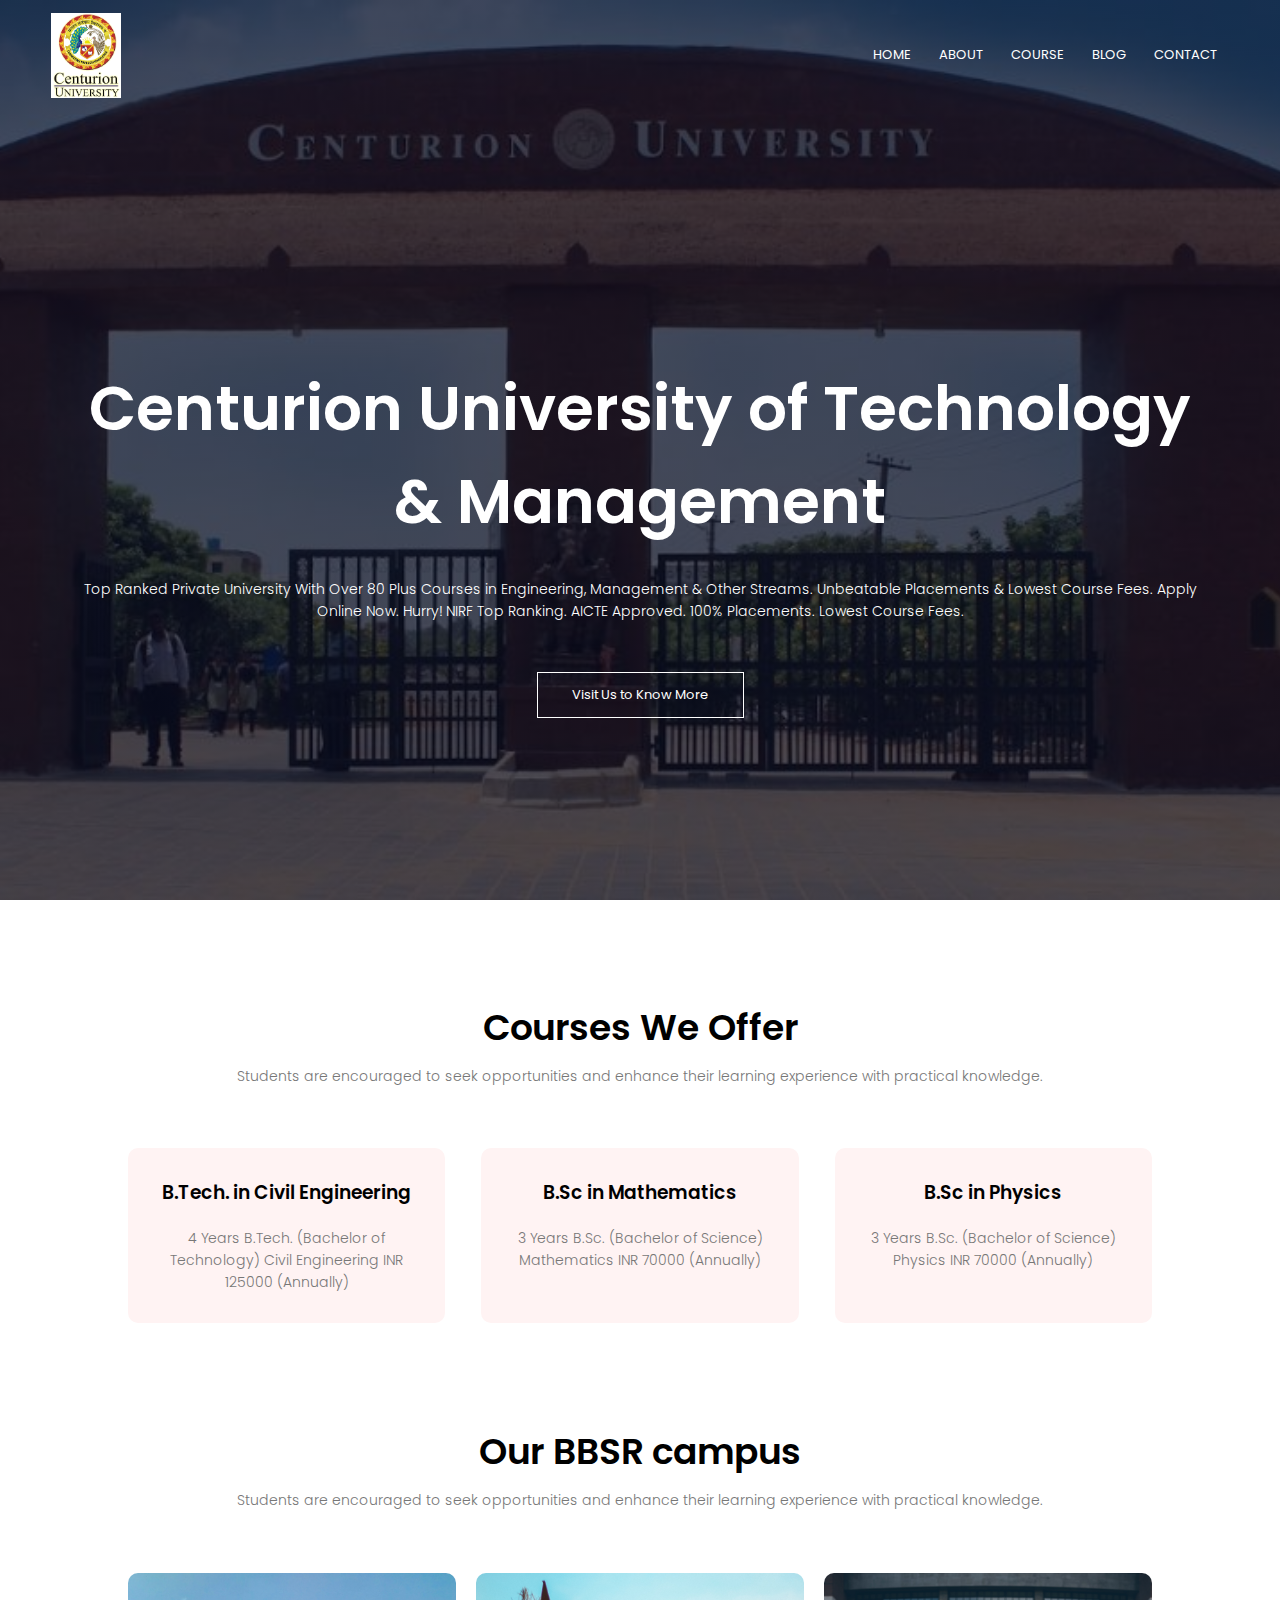
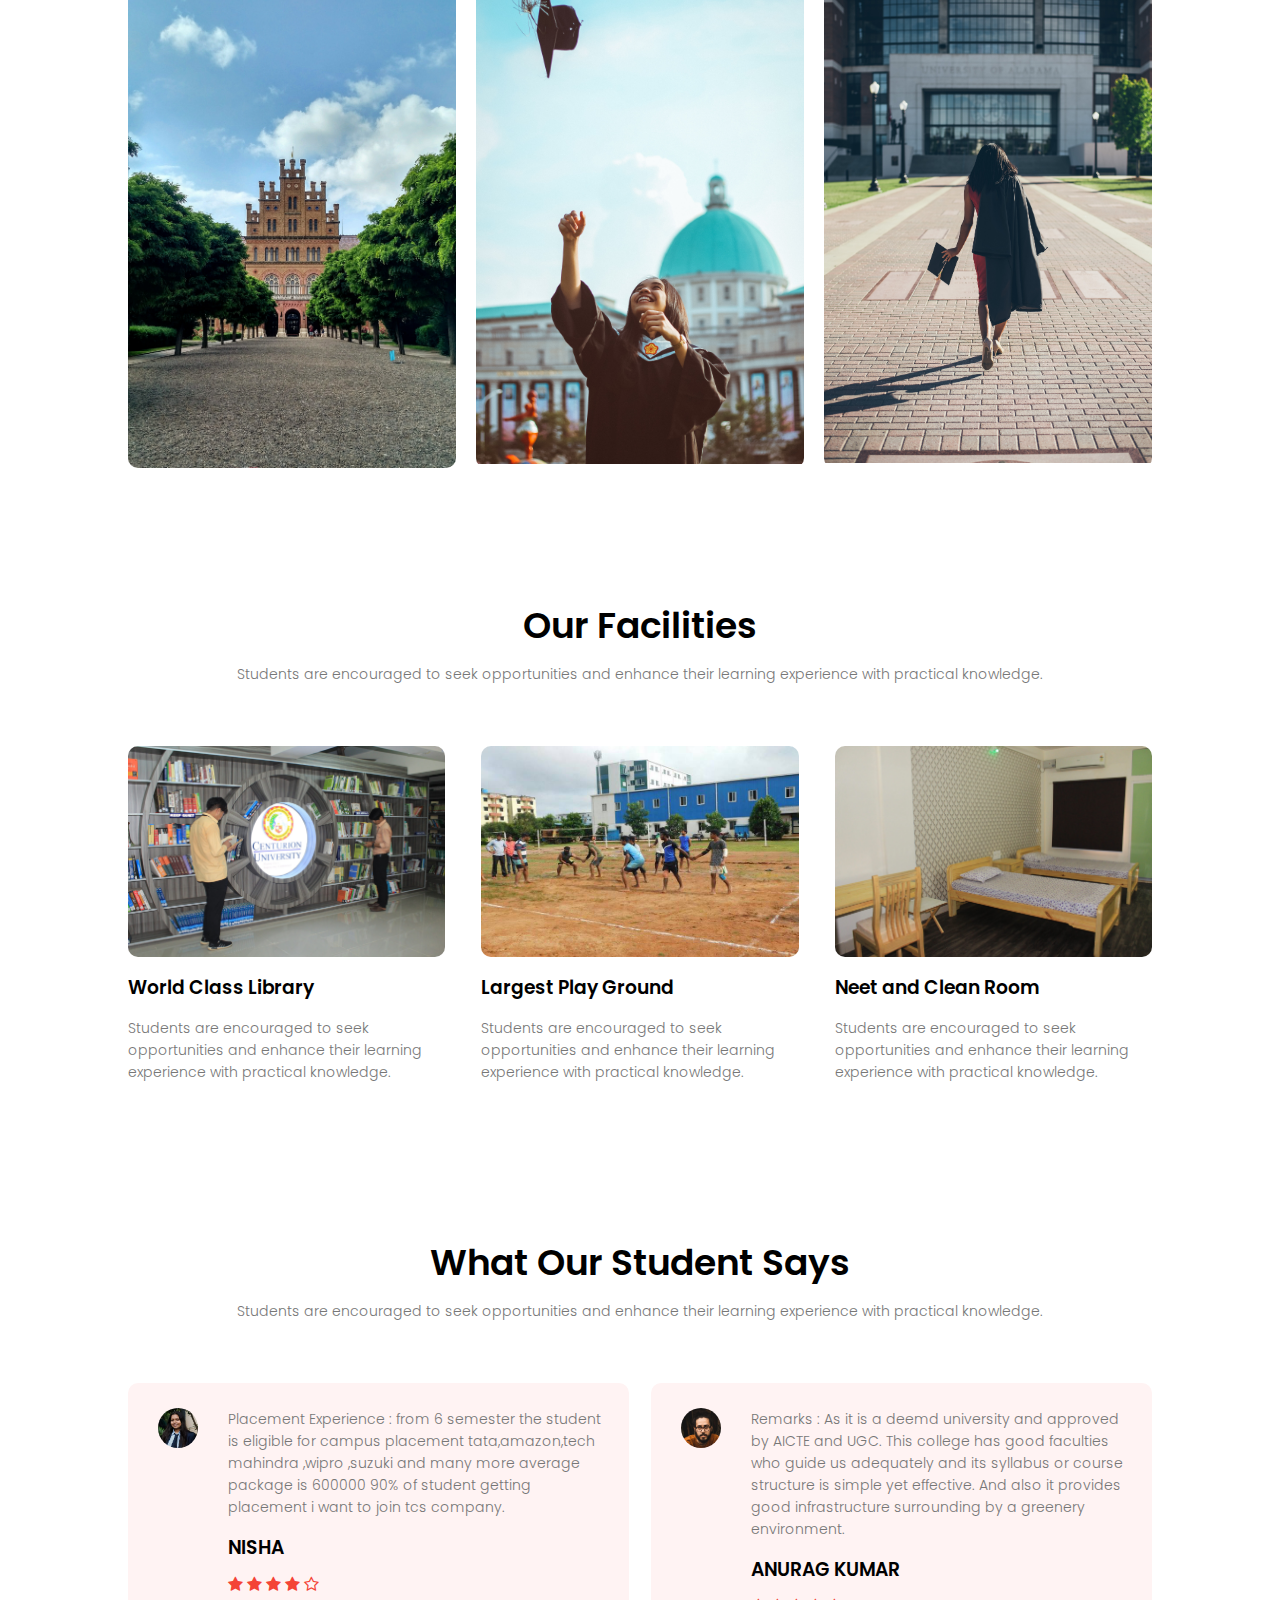
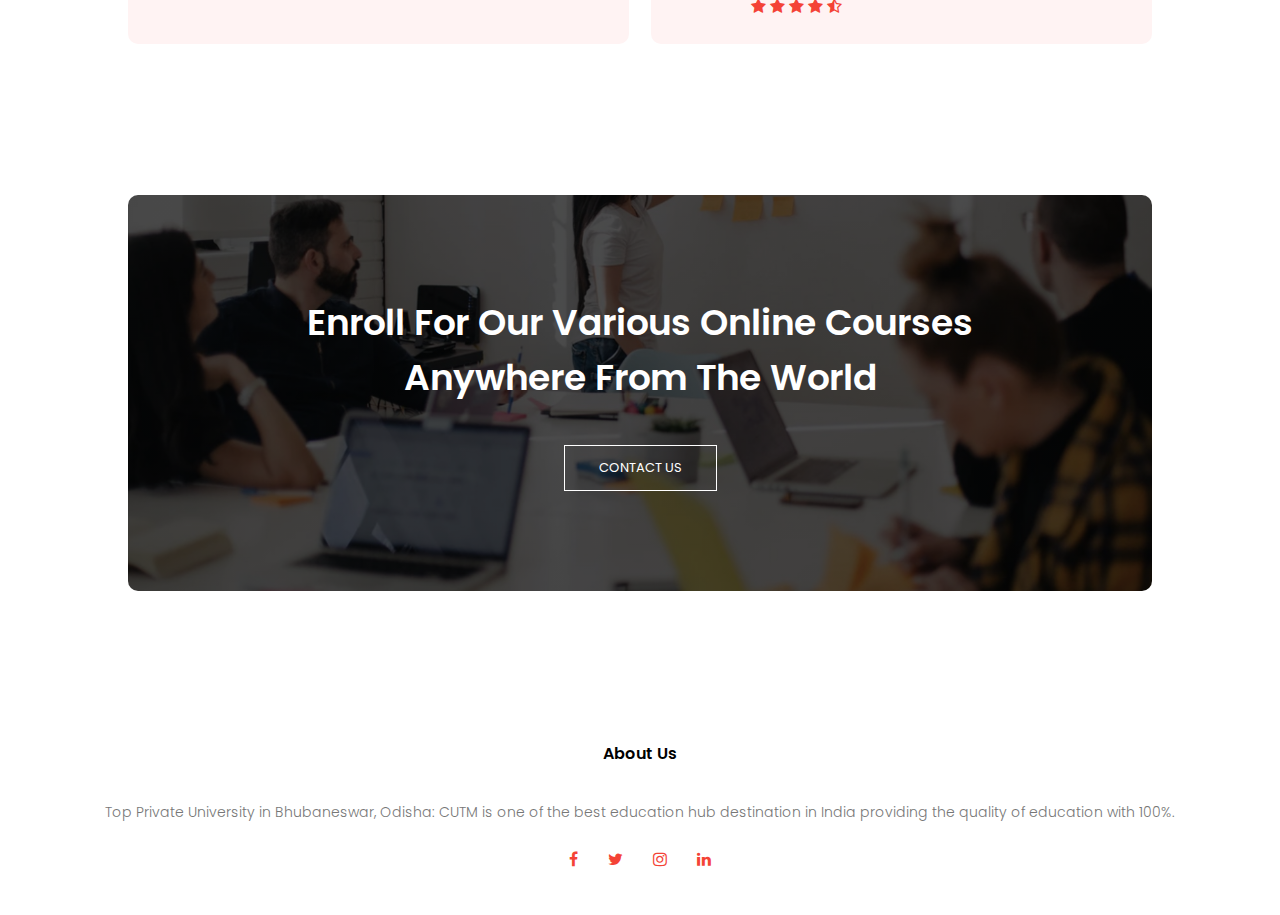
<file: index.html>
<html>
<head>
<meta name="viewport" content="width=device-width, initial-scale=1.0">
<title>Centurion University of Technology & Management</title>
<link rel="stylesheet" href="style.css">
<link href="https://fonts.googleapis.com/css?family=Poppins:100,200,300,400,600,700&display=swap" rel="stylesheet">
<link rel="stylesheet" href="https://stackpath.bootstrapcdn.com/font-awesome/4.7.0/css/font-awesome.min.css"> 
</head>
<body>
    <section class="header">
        
        <nav>
            <a href="index.html"><img src="images/logo.png"></a>
            <div class="nav-links" id="navLinks">  
                <i class="fa fa-close" onclick="hideMenu()"></i>
                <ul>
                    <li><a href="index.html">HOME</a></li>
                    <li><a href="about.html">ABOUT</a></li>
                    <li><a href="course.html">COURSE</a></li>
                    <li><a href="blog.html">BLOG</a></li>
                    <li><a href="contact.html">CONTACT</a></li>
                </ul>
            </div>
            <i class="fa fa-bars" onclick="showMenu()"></i>
        </nav>
        
        <div class="text-box">
            <h1>Centurion University of Technology & Management</h1>
            <p>Top Ranked Private University With Over 80 Plus Courses in Engineering, Management & Other Streams. Unbeatable Placements & Lowest Course Fees. Apply Online Now. Hurry! NIRF Top Ranking. AICTE Approved. 100% Placements. Lowest Course Fees.</p>
            <a href="contact.html" class="hero-btn">Visit Us to Know More</a>
        </div>
    </section>
    
<!---------- course ----------->
    
    <section class="course">
        <h1>Courses We Offer</h1>
        <p>Students are encouraged to seek opportunities and enhance their learning experience with practical knowledge.</p>
        <div class="row">
            <div class="course-col">
                <h3>B.Tech. in Civil Engineering</h3>
                <p>4 Years B.Tech. (Bachelor of Technology) Civil Engineering INR 125000 (Annually)</p>
            </div>
            <div class="course-col">
                <h3>B.Sc in Mathematics</h3>
                <p>3 Years B.Sc. (Bachelor of Science) Mathematics INR 70000 (Annually)</p>
            </div>
            <div class="course-col">
                <h3>B.Sc in Physics</h3>
                <p>3 Years B.Sc. (Bachelor of Science) Physics INR 70000 (Annually)</p>
            </div>
        </div>
    </section>
    
<!---------- campus ---------->
    
    <section class="campus">
        <h1>Our BBSR campus</h1>
        <p>Students are encouraged to seek opportunities and enhance their learning experience with practical knowledge.</p>
            <div class="row">
                <div class="campus-col">
                    <img src="images/london.jpg">
                    <div class="layer">
                        <h3>BBSR</h3>
                    </div>
                </div>
                <div class="campus-col">
                    <img src="images/newyork.jpg">
                    <div class="layer">
                        <h3>BBSR</h3>
                    </div>
                </div>
                <div class="campus-col">
                    <img src="images/washington.jpg">
                    <div class="layer">
                        <h3>BBSR</h3>
                    </div>
                </div>
                
            </div>
    </section>
    
<!---------- Facilities ---------->
    
    <section class="facility">
        <h1>Our Facilities</h1>
        <p>Students are encouraged to seek opportunities and enhance their learning experience with practical knowledge.</p>
            <div class="row">
                <div class="facility-col">
                    <img src="images/library.jpg">
                    <h3>World Class Library</h3>
                    <p>Students are encouraged to seek opportunities and enhance their learning experience with practical knowledge.</p>
                </div>
                <div class="facility-col">
                    <img src="images/basketball.jpg">
                    <h3>Largest Play Ground</h3>
                    <p>Students are encouraged to seek opportunities and enhance their learning experience with practical knowledge.</p>
                </div>
                <div class="facility-col">
                    <img src="images/cafeteria.jpg">
                    <h3>Neet and Clean Room</h3>
                    <p>Students are encouraged to seek opportunities and enhance their learning experience with practical knowledge.</p>
                </div>
            </div>
    </section>
    
    
<!---------- testimonials ---------->
    
    <section class="testimonials">
        <h1>What Our Student Says</h1>
        <p>Students are encouraged to seek opportunities and enhance their learning experience with practical knowledge.</p>
            <div class="row">
                <div class="testimonial-col">
                    <img src="images/user1.jpeg">
                    <div> 
                        <p>Placement Experience : from 6 semester the student is eligible for campus placement tata,amazon,tech mahindra ,wipro ,suzuki and many more average package is 600000 90% of student getting placement i want to join tcs company.</p>
                        <h3>NISHA</h3>
                        <i class="fa fa-star"></i>
                        <i class="fa fa-star"></i>
                        <i class="fa fa-star"></i>
                        <i class="fa fa-star"></i>
                        <i class="fa fa-star-o"></i>
                    </div>
                </div>
                <div class="testimonial-col">
                    <img src="images/user2.jpg">
                    <div>
                        <p>Remarks : As it is a deemd university and approved by AICTE and UGC. This college has good faculties who guide us adequately and its syllabus or course structure is simple yet effective. And also it provides good infrastructure surrounding by a greenery environment.</p>
                        <h3>ANURAG KUMAR</h3>
                        <i class="fa fa-star"></i>
                        <i class="fa fa-star"></i>
                        <i class="fa fa-star"></i>
                        <i class="fa fa-star"></i>
                        <i class="fa fa-star-half-o"></i>
                    </div>
                </div>
                
            </div>
    </section>
    
<!------ Call To Action ------>

<section class="cta">
    
       <h1>Enroll For Our Various Online Courses<br>Anywhere From The World</h1>
        <a href="https://cutm.ac.in/campuses/bhubaneswar/sub_confirmation=1" class="hero-btn">CONTACT US</a>
    
</section>    
 
<!-------- footer ---------->

<section class="footer">
        <h4>About Us</h4>
        <p>Top Private University in Bhubaneswar, Odisha: CUTM is one of the best education hub destination in India providing the quality of education with 100%.</p>
        <div class="icons">
            <a href="https://www.facebook.com/centurionuniversity/sub_confirmation=1"><i class="fa fa-facebook"></i></a>
            <a href="https://twitter.com/CUTMIndia?s=20sub_confirmation=1"><i class="fa fa-twitter"></i></a>
            <a href="https://www.instagram.com/cutmodisha/sub_confirmation=1"><i class="fa fa-instagram"></i></a>
            <a href="https://www.youtube.com/channel/UCy2a2NdleGSGlEd5FxyOcOAsub_confirmation=1"><i class="fa fa-linkedin"></i></a>
            
        </div>
        
</section>    
  
  
<!----JavaScript for toggle menu---->
<script>
    var navLinks = document.getElementById("navLinks");

    function showMenu() {
        navLinks.style.right = "0";
    }

    function hideMenu() {
        navLinks.style.right = "-200px";
    }
</script> 
    
</body>
</html>
</file>
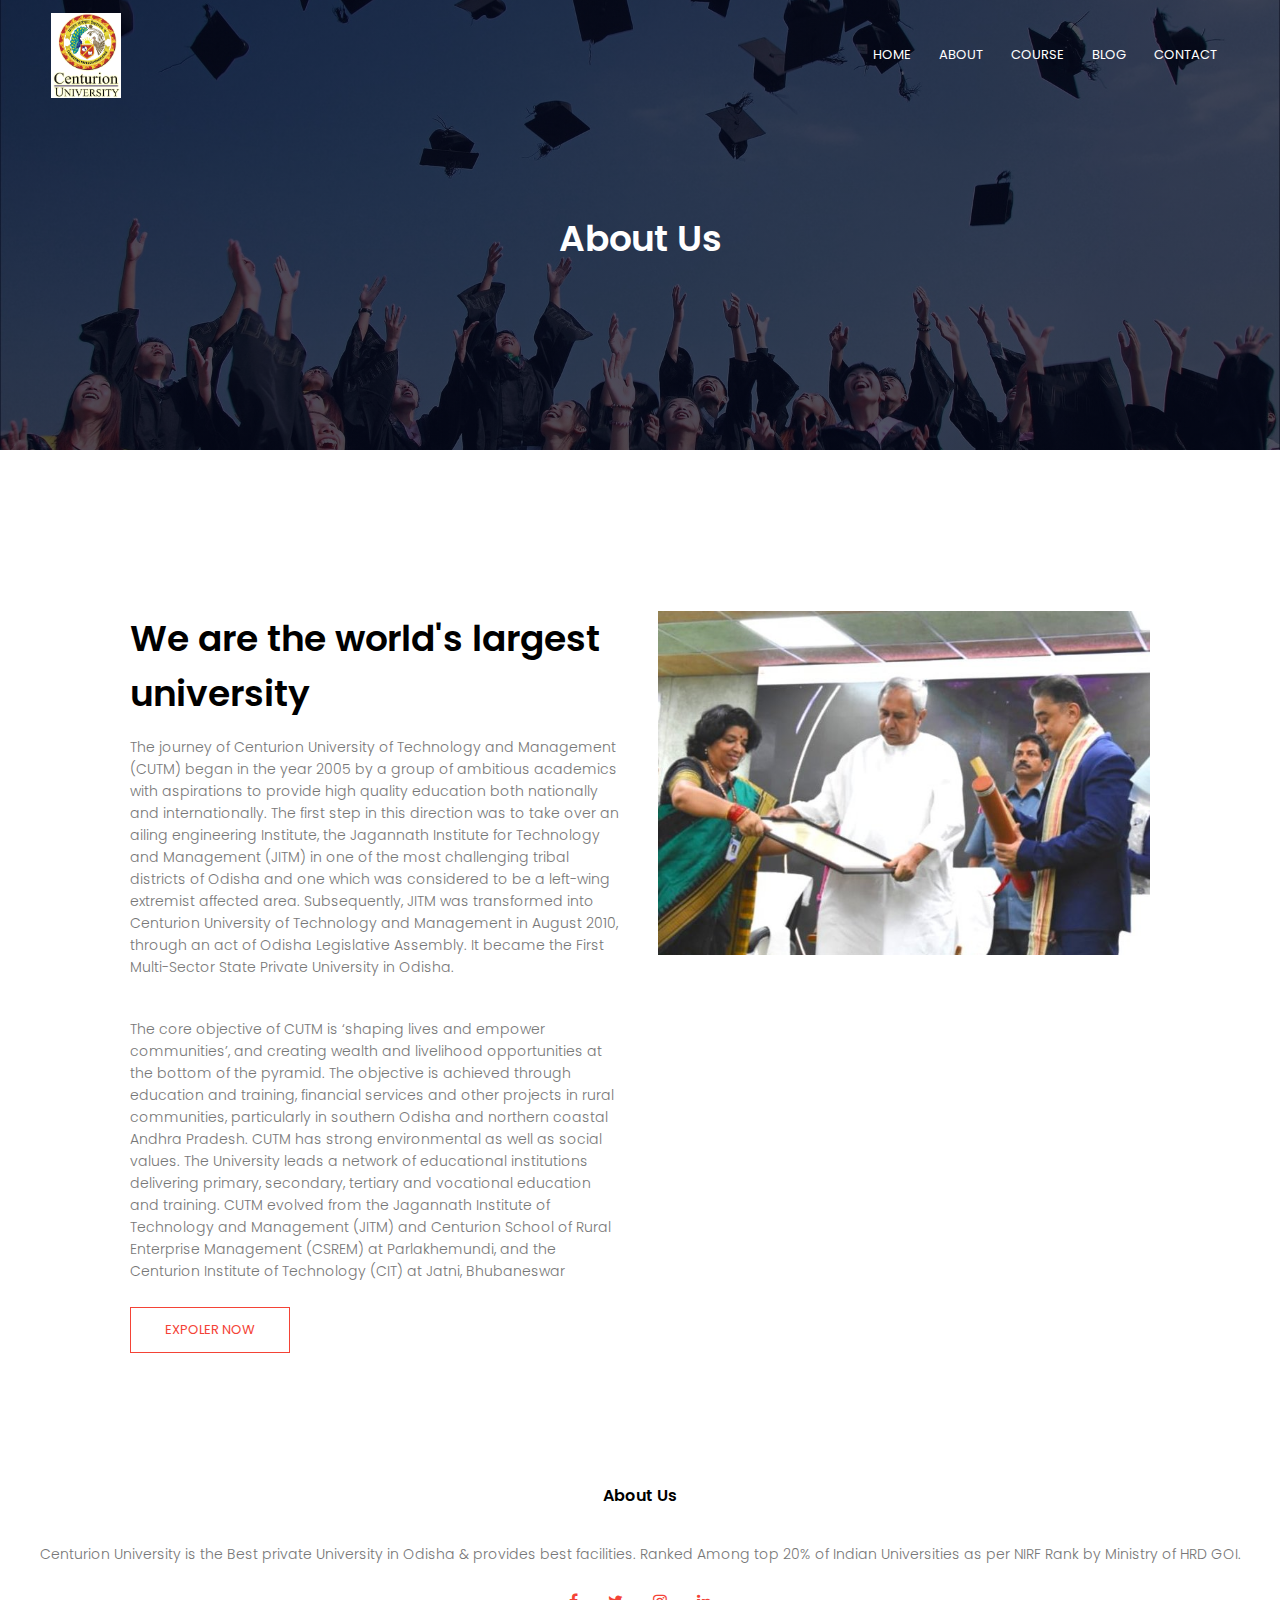
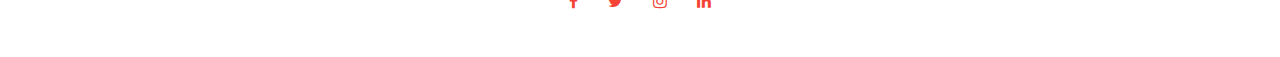
<file: about.html>
<html>
<head>
<meta name="viewport" content="width=device-width, initial-scale=1.0">
<title>University Website Design - Easy Tutorials</title>
<link rel="stylesheet" href="style.css">
<link href="https://fonts.googleapis.com/css?family=Poppins:100,200,300,400,600,700&display=swap" rel="stylesheet">
<link rel="stylesheet" href="https://stackpath.bootstrapcdn.com/font-awesome/4.7.0/css/font-awesome.min.css"> 
</head>
<body>
    <section class="sub-header">
        <nav>
            <a href="index.html"><img src="images/logo.png"></a>
            <div class="nav-links" id="navLinks">  
                <i class="fa fa-close" onclick="hideMenu()"></i>
                <ul>
                    <li><a href="index.html">HOME</a></li>
                    <li><a href="about.html">ABOUT</a></li>
                    <li><a href="course.html">COURSE</a></li>
                    <li><a href="blog.html">BLOG</a></li>
                    <li><a href="contact.html">CONTACT</a></li>
                </ul>
            </div>
            <i class="fa fa-bars" onclick="showMenu()"></i>
        </nav>   
            <h1>About Us</h1>
    </section>
    
    
<!------- about us content -------->
    
<section class="about-us">
    <div class="row">
        <div class="about-col">
            <h1>We are the world's largest university</h1>     
            <p>The journey of Centurion University of Technology and Management (CUTM) began in the year 2005 by a group of ambitious academics with aspirations to provide high quality education both nationally and internationally. The first step in this direction was to take over an ailing engineering Institute, the Jagannath Institute for Technology and Management (JITM) in one of the most challenging tribal districts of Odisha and one which was considered to be a left-wing extremist affected area. Subsequently, JITM was transformed into Centurion University of Technology and Management in August 2010, through an act of Odisha Legislative Assembly. It became the First Multi-Sector State Private University in Odisha.</p>

<p>The core objective of CUTM is ‘shaping lives and empower communities’, and creating wealth and livelihood opportunities at the bottom of the pyramid. The objective is achieved through education and training, financial services and other projects in rural communities, particularly in southern Odisha and northern coastal Andhra Pradesh. CUTM has strong environmental as well as social values. The University leads a network of educational institutions delivering primary, secondary, tertiary and vocational education and training. CUTM evolved from the Jagannath Institute of Technology and Management (JITM) and Centurion School of Rural Enterprise Management (CSREM) at Parlakhemundi, and the Centurion Institute of Technology (CIT) at Jatni, Bhubaneswar</p>
            <a href="https://cutm.ac.in/about-us/sub_confirmation=1" class="hero-btn red-btn">EXPOLER NOW</a>
        </div>
        <div class="about-col">
            <img src="images/about.jpg">
        </div>
    </div>    
</section>
    
<!-------- footer ---------->

<section class="footer">
        <h4>About Us</h4>
        <p>Centurion University is the Best private University in Odisha & provides best facilities. Ranked Among top 20% of Indian Universities as per NIRF Rank by Ministry of HRD GOI.</p>
        <div class="icons">
            <a href="https://www.facebook.com/centurionuniversity/sub_confirmation=1"><i class="fa fa-facebook"></i></a>
            <a href="https://twitter.com/CUTMIndia?s=20sub_confirmation=1"><i class="fa fa-twitter"></i></a>
            <a href="https://www.instagram.com/cutmodisha/sub_confirmation=1"><i class="fa fa-instagram"></i></a>
            <a href="https://www.youtube.com/channel/UCy2a2NdleGSGlEd5FxyOcOAsub_confirmation=1"><i class="fa fa-linkedin"></i></a>
        </div>
</section>    
  
  
<!----JavaScript for toggle menu---->
<script>
    var navLinks = document.getElementById("navLinks");

    function showMenu() {
        navLinks.style.right = "0";
    }

    function hideMenu() {
        navLinks.style.right = "-200px";
    }
</script> 
    
</body>
</html>
</file>
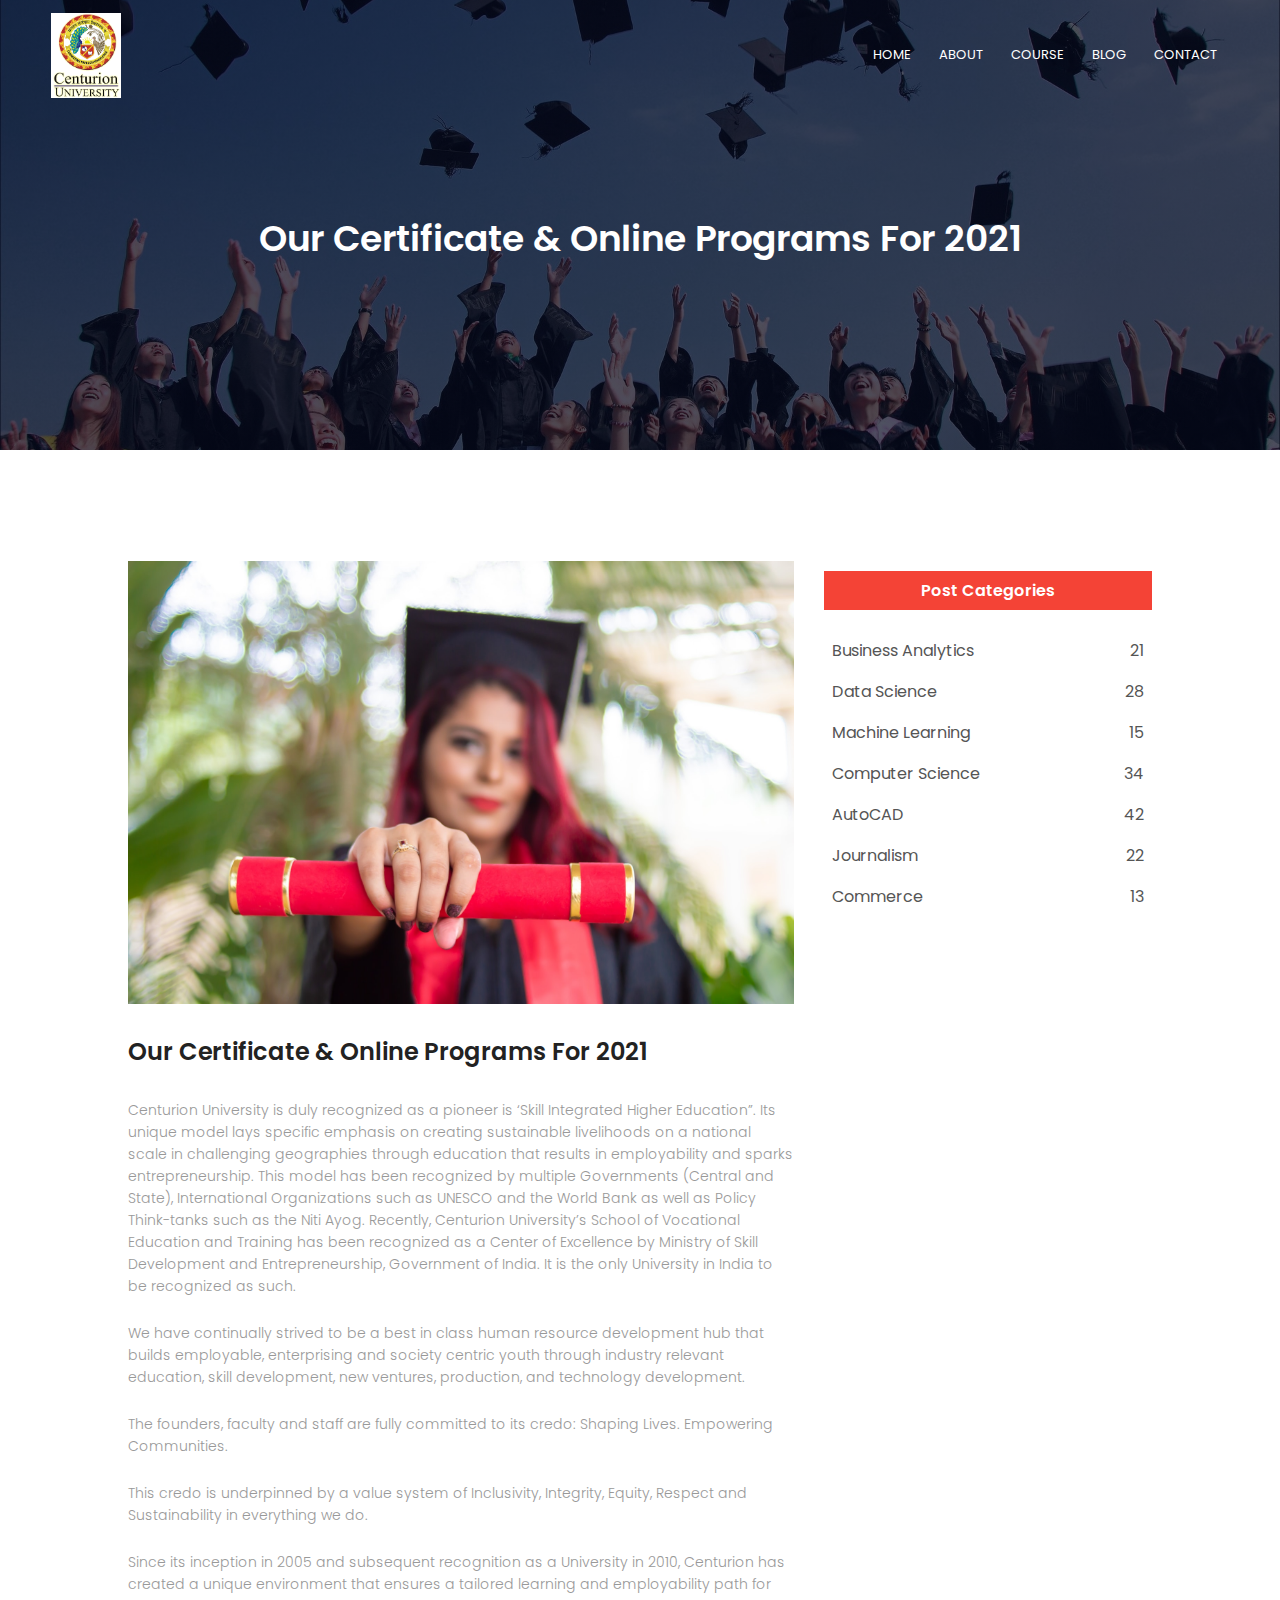
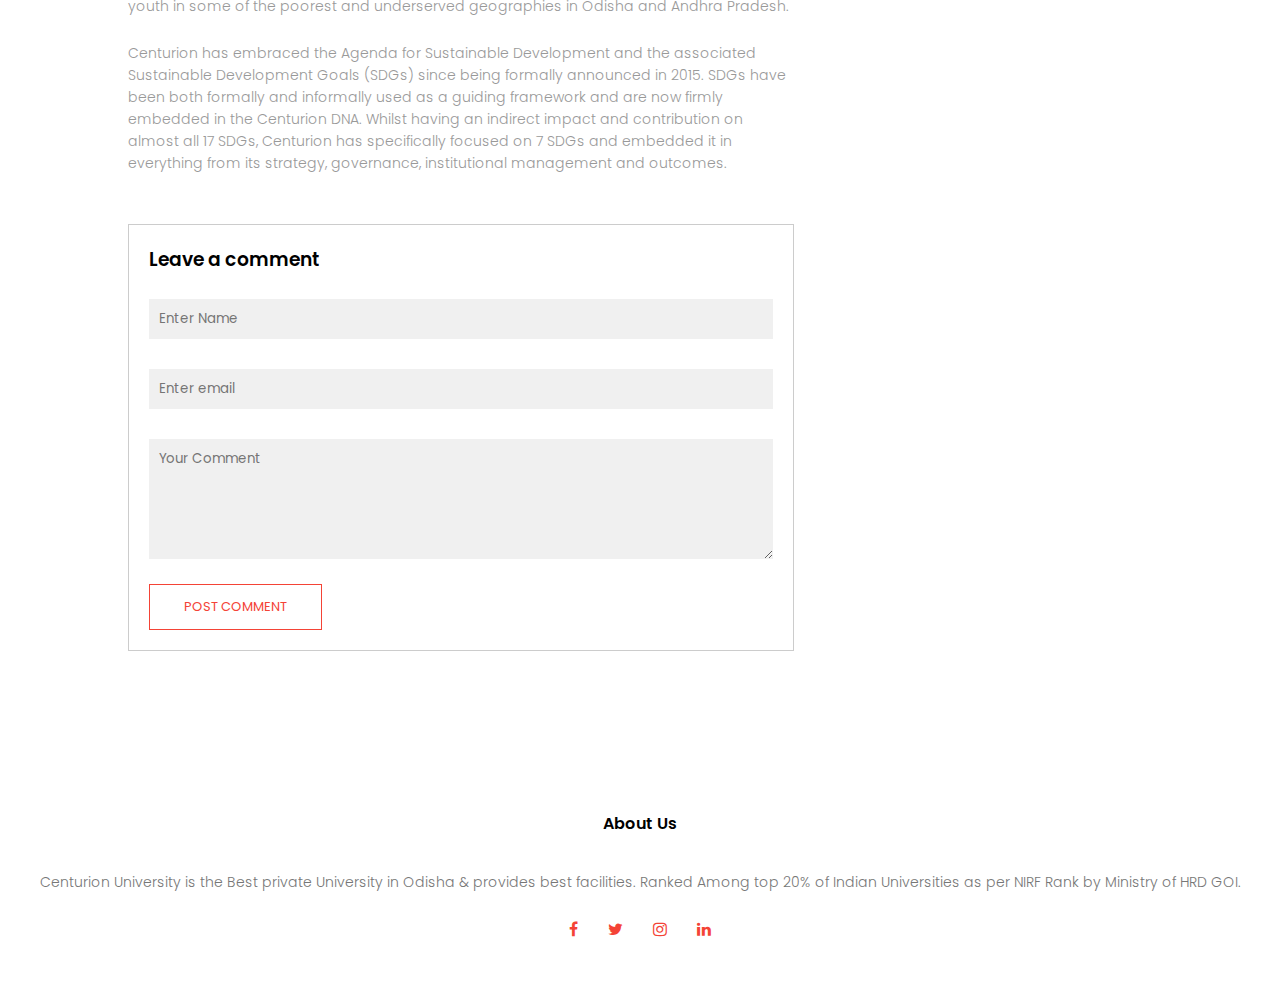
<file: blog.html>
<html>
<head>
<meta name="viewport" content="width=device-width, initial-scale=1.0">
<title>Centurion University of Technology & Management</title>
<link rel="stylesheet" href="style.css">
<link href="https://fonts.googleapis.com/css?family=Poppins:100,200,300,400,600,700&display=swap" rel="stylesheet">
<link rel="stylesheet" href="https://stackpath.bootstrapcdn.com/font-awesome/4.7.0/css/font-awesome.min.css"> 
</head>
<body>
    <section class="sub-header">
        <nav>
            <a href="index.html"><img src="images/logo.png"></a>
            <div class="nav-links" id="navLinks">  
                <i class="fa fa-close" onclick="hideMenu()"></i>
                <ul>
                    <li><a href="index.html">HOME</a></li>
                    <li><a href="about.html">ABOUT</a></li>
                    <li><a href="course.html">COURSE</a></li>
                    <li><a href="blog.html">BLOG</a></li>
                    <li><a href="contact.html">CONTACT</a></li>
                </ul>
            </div>
            <i class="fa fa-bars" onclick="showMenu()"></i>
        </nav>
            <h1>Our Certificate & Online Programs For 2021</h1>
    </section>
    
<!---------- Blog Page Content ---------->
    
    <section class="blog-content">
    <div class="row">
    <div class="blog-left">
        <img src="images/certificate.jpg">
        <h2>Our Certificate & Online Programs For 2021</h2>
        
        <p>Centurion University is duly recognized as a pioneer is ‘Skill Integrated Higher Education”. Its unique model lays specific emphasis on creating sustainable livelihoods on a national scale in challenging geographies through education that results in employability and sparks entrepreneurship. This model has been recognized by multiple Governments (Central and State), International Organizations such as UNESCO and the World Bank as well as Policy Think-tanks such as the Niti Ayog. Recently, Centurion University’s School of Vocational Education and Training has been recognized as a Center of Excellence by Ministry of Skill Development and Entrepreneurship, Government of India. It is the only University in India to be recognized as such.</p>
        <br>
        <p>We have continually strived to be a best in class human resource development hub that builds employable, enterprising and society centric youth through industry relevant education, skill development, new ventures, production, and technology development.</p>
        <br>
        <p>The founders, faculty and staff are fully committed to its credo: Shaping Lives. Empowering Communities.</p>
        <br>
        <p>This credo is underpinned by a value system of Inclusivity, Integrity, Equity, Respect and Sustainability in everything we do.</p>
        <br>
        <p>Since its inception in 2005 and subsequent recognition as a University in 2010, Centurion has created a unique environment that ensures a tailored learning and employability path for youth in some of the poorest and underserved geographies in Odisha and Andhra Pradesh.</p>
        <br>
        <p>Centurion has embraced the Agenda for Sustainable Development and the associated Sustainable Development Goals (SDGs) since being formally announced in 2015. SDGs have been both formally and informally used as a guiding framework and are now firmly embedded in the Centurion DNA. Whilst having an indirect impact and contribution on almost all 17 SDGs, Centurion has specifically focused on 7 SDGs and embedded it in everything from its strategy, governance, institutional management and outcomes.</p>
        
        <div class="comment-box">
            <h3>Leave a comment</h3>
            <form class="comment-form">
                    <input type="text" placeholder="Enter Name">
                    <input type="email" placeholder="Enter email">
                    <textarea rows="5" placeholder="Your Comment"></textarea>
                    <button type="submit" class="hero-btn red-btn">POST COMMENT</button>
            </form>
        </div>
    </div>
        
    <div class="blog-right">
        
        
            <h3>Post Categories</h3>
            <div>
                <span>Business Analytics</span>
                <span>21</span>
            </div>
            <div>
                <span>Data Science</span>
                <span>28</span>
            </div>
            <div>
                <span>Machine Learning</span>
                <span>15</span>
            </div>
            <div>
                <span>Computer Science</span>
                <span>34</span>
            </div>
            <div>
                <span>AutoCAD</span>
                <span>42</span>
            </div>
            <div>
                <span>Journalism</span>
                <span>22</span>
            </div>
            <div>
                <span>Commerce</span>
                <span>13</span>
            </div>
           
        </div> 
    
    </div>
    </section>
    
<!-------- footer ---------->

<section class="footer">
        <h4>About Us</h4>
        <p>Centurion University is the Best private University in Odisha & provides best facilities. Ranked Among top 20% of Indian Universities as per NIRF Rank by Ministry of HRD GOI.</p>
        <div class="icons">
            <a href="https://www.facebook.com/centurionuniversity/sub_confirmation=1"><i class="fa fa-facebook"></i></a>
            <a href="https://twitter.com/CUTMIndia?s=20sub_confirmation=1"><i class="fa fa-twitter"></i></a>
            <a href="https://www.instagram.com/cutmodisha/sub_confirmation=1"><i class="fa fa-instagram"></i></a>
            <a href="https://www.youtube.com/channel/UCy2a2NdleGSGlEd5FxyOcOAsub_confirmation=1"><i class="fa fa-linkedin"></i></a>
            
        </div>
</section>    
  
  
<!----JavaScript for toggle menu---->
<script>
    var navLinks = document.getElementById("navLinks");

    function showMenu() {
        navLinks.style.right = "0";
    }

    function hideMenu() {
        navLinks.style.right = "-200px";
    }
</script> 
    
</body>
</html>
</file>
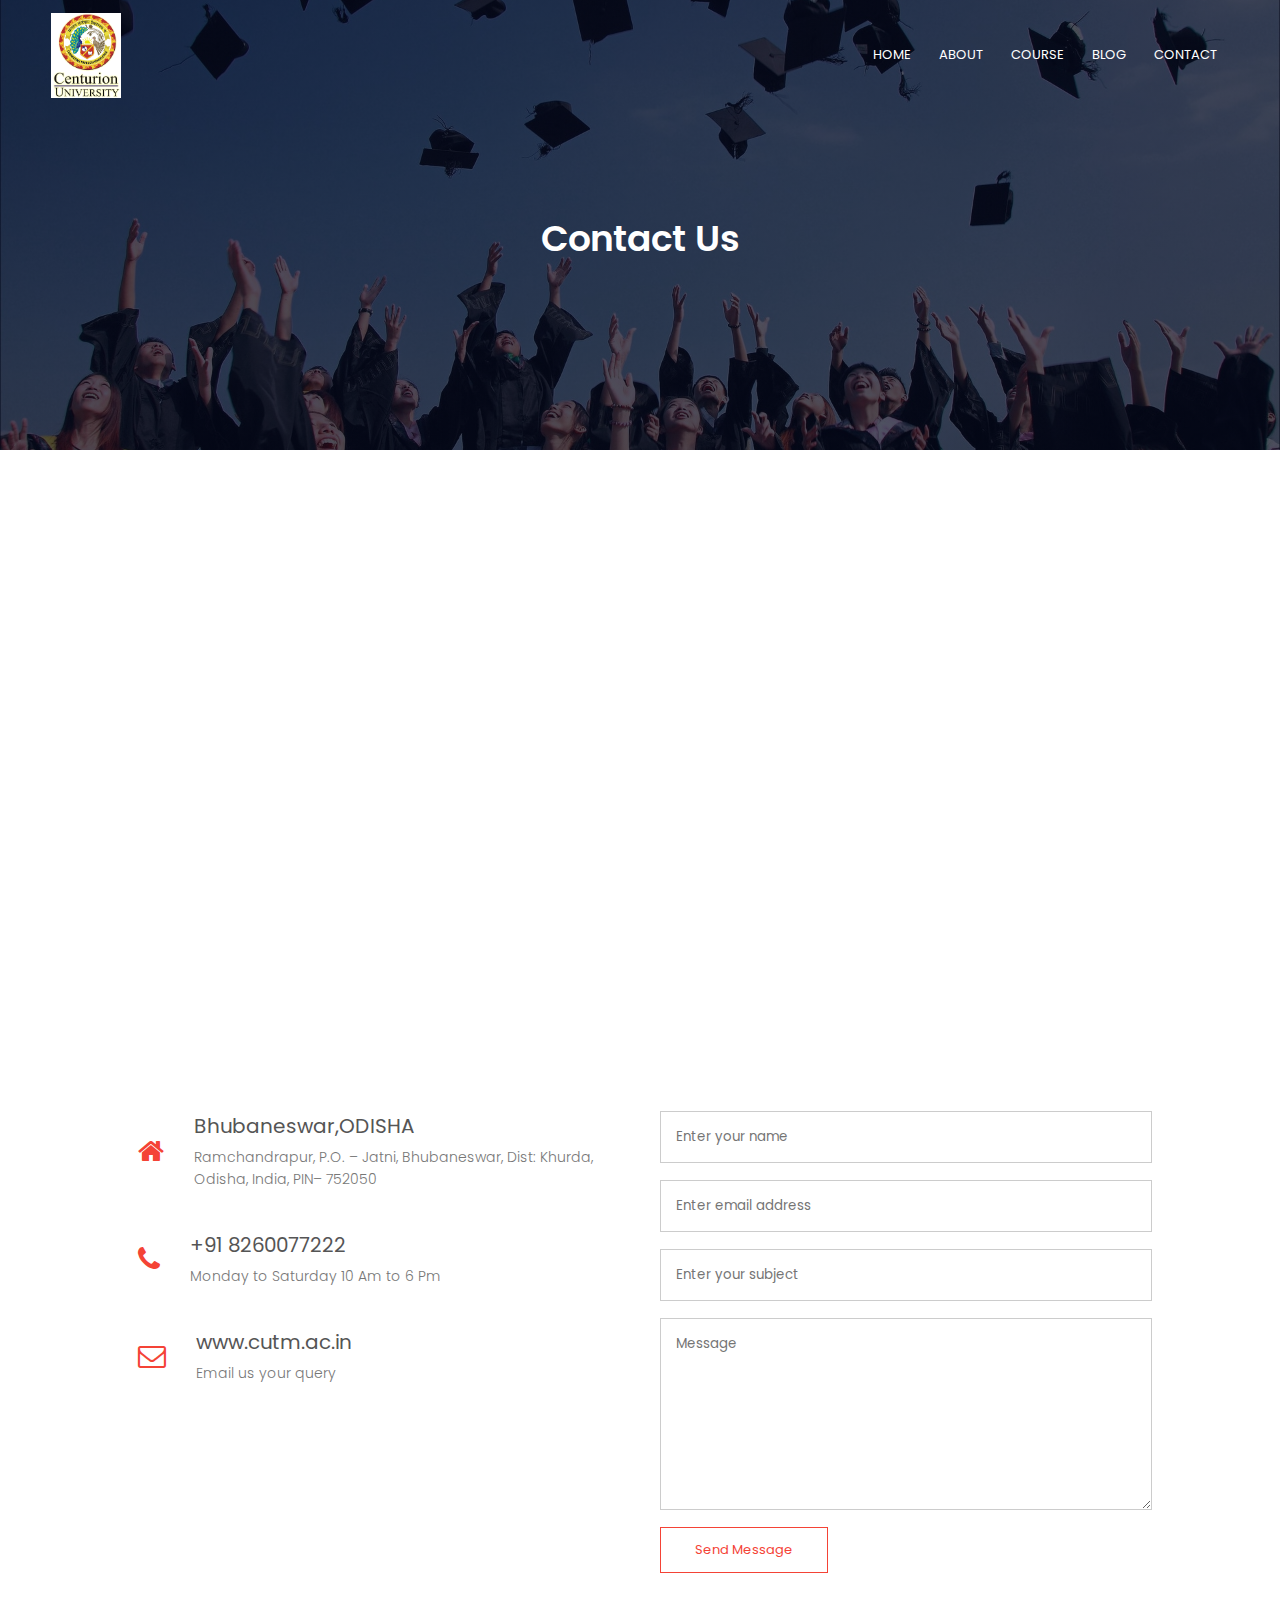
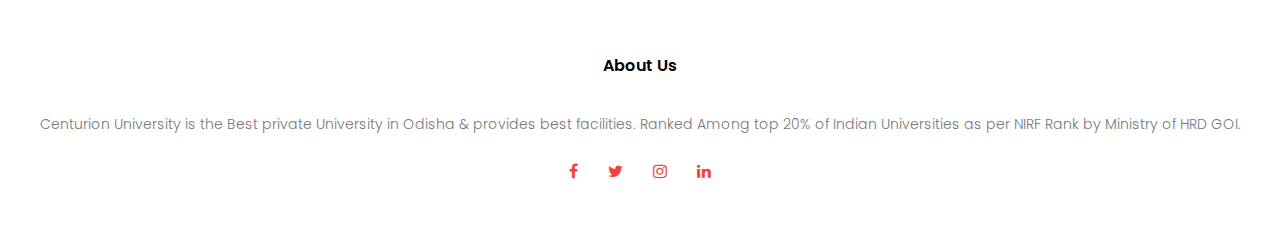
<file: contact.html>
<html>
<head>
<meta name="viewport" content="width=device-width, initial-scale=1.0">
<title>Centurion University of Technology & Management</title>
<link rel="stylesheet" href="style.css">
<link href="https://fonts.googleapis.com/css?family=Poppins:100,200,300,400,600,700&display=swap" rel="stylesheet">
<link rel="stylesheet" href="https://stackpath.bootstrapcdn.com/font-awesome/4.7.0/css/font-awesome.min.css"> 
</head>
<body>
    <section class="sub-header">
        <nav>
            <a href="index.html"><img src="images/logo.png"></a>
            <div class="nav-links" id="navLinks">  
                <i class="fa fa-close" onclick="hideMenu()"></i>
                <ul>
                    <li><a href="index.html">HOME</a></li>
                    <li><a href="about.html">ABOUT</a></li>
                    <li><a href="course.html">COURSE</a></li>
                    <li><a href="blog.html">BLOG</a></li>
                    <li><a href="contact.html">CONTACT</a></li>
                </ul>
            </div>
            <i class="fa fa-bars" onclick="showMenu()"></i>
        </nav>
            <h1>Contact Us</h1>
    </section>
    
    
<!------- Contact Us ------->
    

    
    <section class="location">
            <iframe src="https://www.google.com/maps/embed?pb=!1m18!1m12!1m3!1d3776.8007896777385!2d84.13807671461758!3d18.807029187242854!2m3!1f0!2f0!3f0!3m2!1i1024!2i768!4f13.1!3m3!1m2!1s0x3a3cf98111e52f3b%3A0x316b288d3abda74e!2sCenturion%20University%20of%20Technology%20and%20Management!5e0!3m2!1sen!2sin!4v1623938939683!5m2!1sen!2sin" width="600" height="450" style="border:0;" allowfullscreen="" loading="lazy"></iframe>
    </section>
    
    <section class="contact-us">
            <div class="row">
                <div class="contact-col">
                    <div>
                        <i class="fa fa-home"></i>
                        <span>
                            <h5>Bhubaneswar,ODISHA </h5>
                            <p>Ramchandrapur,
P.O. – Jatni, Bhubaneswar,
Dist: Khurda, Odisha, India,
PIN– 752050</p>
                        </span>
                    </div>
                    <div>
                        <i class="fa fa-phone"></i>
                        <span>
                            <h5>+91 8260077222</h5>
                            <p>Monday to Saturday 10 Am to 6 Pm</p>
                        </span>
                    </div>
                    <div>
                        <i class="fa fa-envelope-o"></i>
                        <span>
                            <h5>www.cutm.ac.in</h5>
                            <p>Email us your query</p>
                        </span>
                    </div>
                </div>
                <div class="contact-col">
                    <form method="post" action="contact-form-handler.php">
                    <input type="text" name="name" placeholder="Enter your name" required>
                    <input type="email" name="email" placeholder="Enter email address" required>
                    <input type="text" name="subject" placeholder="Enter your subject" required>
                    <textarea rows="8" name="message" placeholder="Message" required></textarea>
                    <button type="submit" class="hero-btn red-btn">Send Message</button>
                    </form> 
                </div>
            </div>
    </section>
    
<!-------- footer ---------->

<section class="footer">
        <h4>About Us</h4>
        <p>Centurion University is the Best private University in Odisha & provides best facilities. Ranked Among top 20% of Indian Universities as per NIRF Rank by Ministry of HRD GOI.</p>
        <div class="icons">
            <a href="https://www.facebook.com/centurionuniversity/sub_confirmation=1"><i class="fa fa-facebook"></i></a>
            <a href="https://twitter.com/CUTMIndia?s=20sub_confirmation=1"><i class="fa fa-twitter"></i></a>
            <a href="https://www.instagram.com/cutmodisha/sub_confirmation=1"><i class="fa fa-instagram"></i></a>
            <a href="https://www.youtube.com/channel/UCy2a2NdleGSGlEd5FxyOcOAsub_confirmation=1"><i class="fa fa-linkedin"></i></a>
            
        </div>
        
</section>    
  
  
<!----JavaScript for toggle menu---->
<script>
    var navLinks = document.getElementById("navLinks");

    function showMenu() {
        navLinks.style.right = "0";
    }

    function hideMenu() {
        navLinks.style.right = "-200px";
    }
</script> 
    
</body>
</html>
</file>
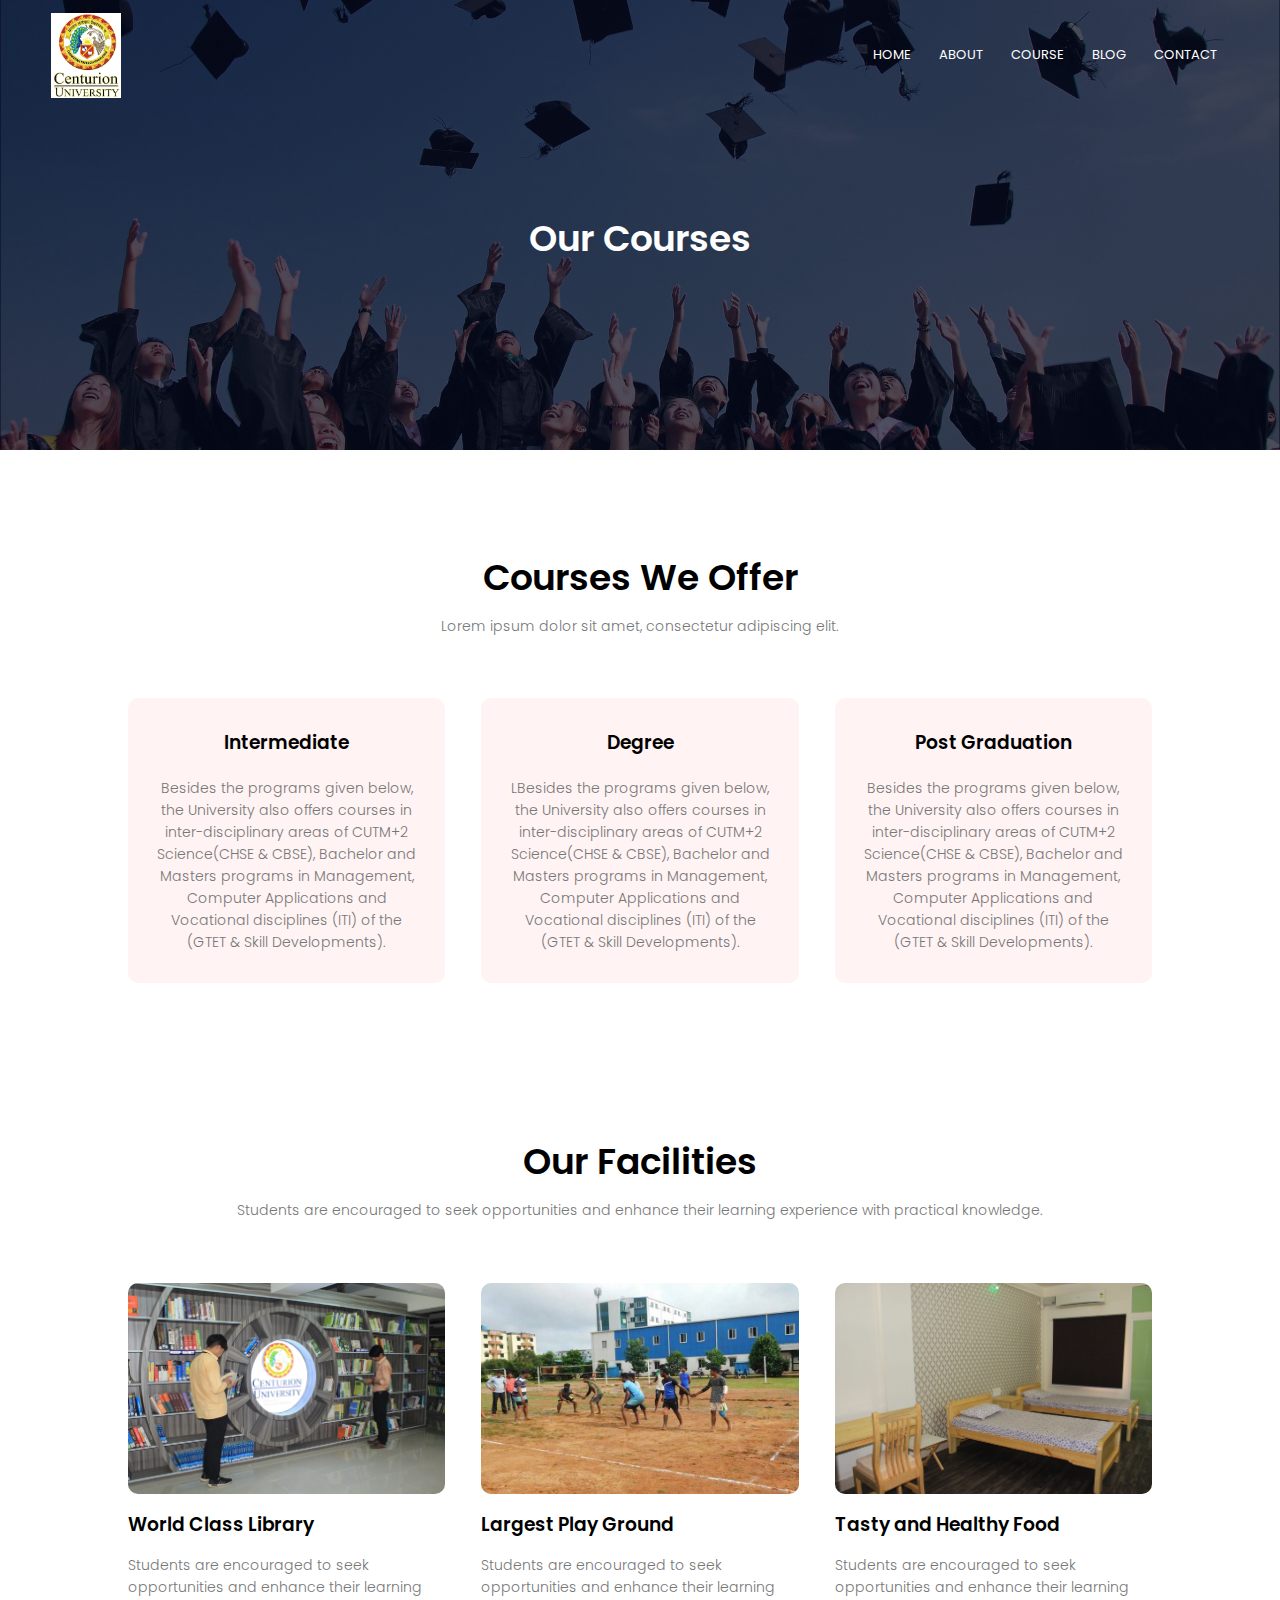
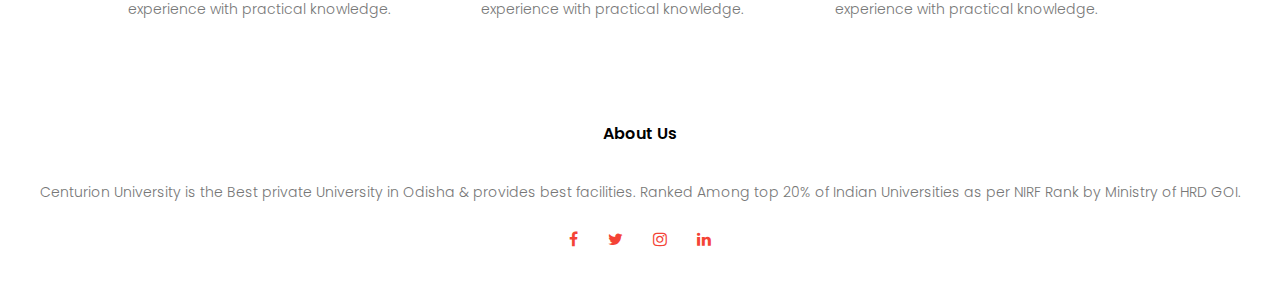
<file: course.html>
<html>
<head>
<meta name="viewport" content="width=device-width, initial-scale=1.0">
<title>Centurion University of Technology & Management</title>
<link rel="stylesheet" href="style.css">
<link href="https://fonts.googleapis.com/css?family=Poppins:100,200,300,400,600,700&display=swap" rel="stylesheet">
<link rel="stylesheet" href="https://stackpath.bootstrapcdn.com/font-awesome/4.7.0/css/font-awesome.min.css"> 
</head>
<body>
    <section class="sub-header">
        <nav>
            <a href="index.html"><img src="images/logo.png"></a>
            <div class="nav-links" id="navLinks">  
                <i class="fa fa-close" onclick="hideMenu()"></i>
                <ul>
                    <li><a href="index.html">HOME</a></li>
                    <li><a href="about.html">ABOUT</a></li>
                    <li><a href="course.html">COURSE</a></li>
                    <li><a href="blog.html">BLOG</a></li>
                    <li><a href="contact.html">CONTACT</a></li>
                </ul>
            </div>
            <i class="fa fa-bars" onclick="showMenu()"></i>
        </nav>
            <h1>Our Courses</h1>
    </section>
    
    
<!---------- course ----------->
    
    <section class="course">
        <h1>Courses We Offer</h1>
        <p>Lorem ipsum dolor sit amet, consectetur adipiscing elit.</p>
        <div class="row">
            <div class="course-col">
                <h3>Intermediate</h3>
                <p>Besides the programs given below, the University also offers courses in inter-disciplinary areas of CUTM+2 Science(CHSE & CBSE), Bachelor and Masters programs in Management, Computer Applications and Vocational disciplines (ITI) of the (GTET & Skill Developments).</p>
            </div>
            <div class="course-col">
                <h3>Degree</h3>
                <p>LBesides the programs given below, the University also offers courses in inter-disciplinary areas of CUTM+2 Science(CHSE & CBSE), Bachelor and Masters programs in Management, Computer Applications and Vocational disciplines (ITI) of the (GTET & Skill Developments).</p>
            </div>
            <div class="course-col">
                <h3>Post Graduation</h3>
                <p>Besides the programs given below, the University also offers courses in inter-disciplinary areas of CUTM+2 Science(CHSE & CBSE), Bachelor and Masters programs in Management, Computer Applications and Vocational disciplines (ITI) of the (GTET & Skill Developments).</p>
            </div>
        </div>
    </section>
    
<!---------- Facilities ---------->
    
    <section class="facility">
        <h1>Our Facilities</h1>
        <p>Students are encouraged to seek opportunities and enhance their learning experience with practical knowledge.</p>
            <div class="row">
                <div class="facility-col">
                    <img src="images/library.jpg">
                    <h3>World Class Library</h3>
                    <p>Students are encouraged to seek opportunities and enhance their learning experience with practical knowledge.</p>
                </div>
                <div class="facility-col">
                    <img src="images/basketball.jpg">
                    <h3>Largest Play Ground</h3>
                    <p>Students are encouraged to seek opportunities and enhance their learning experience with practical knowledge.</p>
                </div>
                <div class="facility-col">
                    <img src="images/cafeteria.jpg">
                    <h3>Tasty and Healthy Food</h3>
                    <p>Students are encouraged to seek opportunities and enhance their learning experience with practical knowledge.</p>
                </div>
            </div>
    </section>
    
<!-------- footer ---------->

<section class="footer">
        <h4>About Us</h4>
        <p>Centurion University is the Best private University in Odisha & provides best facilities. Ranked Among top 20% of Indian Universities as per NIRF Rank by Ministry of HRD GOI.</p>
        <div class="icons">
            <a href="https://www.facebook.com/centurionuniversity/sub_confirmation=1"><i class="fa fa-facebook"></i></a>
            <a href="https://twitter.com/CUTMIndia?s=20sub_confirmation=1"><i class="fa fa-twitter"></i></a>
            <a href="https://www.instagram.com/cutmodisha/sub_confirmation=1"><i class="fa fa-instagram"></i></a>
            <a href="https://www.youtube.com/channel/UCy2a2NdleGSGlEd5FxyOcOAsub_confirmation=1"><i class="fa fa-linkedin"></i></a>
        </div>
        
</section>    
  
  
<!----JavaScript for toggle menu---->
<script>
    var navLinks = document.getElementById("navLinks");

    function showMenu() {
        navLinks.style.right = "0";
    }

    function hideMenu() {
        navLinks.style.right = "-200px";
    }
</script>  
    
</body>
</html>
</file>
<file: style.css>
*{
    margin: 0;
    padding: 0;
    font-family: 'Poppins', sans-serif;
}
.header{
    min-height: 100vh;
    width: 100%;
    background-image: linear-gradient(rgba(4,9,30,0.7),rgba(4,9,30,0.7)),url(images/banner.jpg);
    background-position: center;
    background-size: cover;
    position: relative;
    overflow: hidden;
}

nav{
    display: flex;
    padding: 1% 4%;
    justify-content: space-between;
    align-items: center;
}
nav img{
    width: 70px;
}
.nav-links{
    flex: 1;
    text-align: right;
}
.nav-links ul li{
    list-style: none;
    display: inline-block;
    padding: 8px 12px;
    position: relative;
}
.nav-links ul li a{
    color: #fff;
    text-decoration: none;
    font-size: 13px;
}
.nav-links ul li::after{
    content: '';
    width: 0%;
    height: 2px;
    background: #f44336;
    display: block;
    margin: auto;
    transition: .5s;    
}
.nav-links ul li:hover::after{
    width: 100%;
}
nav .fa{
    display: none;
}

.text-box{
    width: 90%;
    color: #fff;
    position: absolute;
    top: 60%;
    left: 50%;
    transform: translate(-50%, -50%);
    text-align: center;
}
.text-box h1{
    font-size: 62px;
}
.text-box p{
    margin: 20px 0 40px;
    font-size: 14px;
    color: #fff;
}
.hero-btn {
    display: inline-block;
    text-decoration: none;
    color: #fff;
    border: 1px solid #fff;
    padding: 12px 34px;
    font-size: 13px;
    background: transparent;
    position: relative;
    cursor: pointer;
    transition: 1s;
}

.hero-btn:hover{
    border: 1px solid #f44336;
    background: #f44336;
}


@media(max-width: 700px)
{
   .nav-links ul li
    {
        display: block;
    }
    .nav-links
    {
        position: absolute;
        background: #f44336;
        height: 100vh;
        width: 200px;
        top: 0;
        right: -200px;
        text-align: left;
        z-index: 2;
        transition: 0.5s;
    }
    .nav-links ul{
        padding: 30px;
    }
    nav .fa{
        display: block;
        color: #fff;
        margin: 10px;
        font-size: 22px;
        cursor: pointer; 
    }
    .text-box h1{
        font-size: 20px;
    }
}

/*---------- course --------*/

.course{
    width: 80%;
    margin: auto;
    text-align: center;
    padding-top: 100px;
}
h1{
    font-size: 36px;
    font-weight: 600;
}
p{
    color: #777;
    font-size: 14px;
    font-weight: 300;
    line-height: 22px;
    padding: 10px;
}
.row{
    margin-top: 5%;
    display: flex;
    justify-content: space-between;  
}
  
.course-col{
    flex-basis: 31%;
    background: #fff3f3;
    border-radius: 10px;
    margin-bottom: 5%;
    padding: 20px 12px;
    box-sizing: border-box;
    transition: .5s;
}
h3{
    text-align: center;
    font-weight: 600;
    margin: 10px 0;
}
.course-col:hover{
    box-shadow: 0 0 20px 0px rgba(0, 0, 0, 0.2);
}

@media (max-width:700px){
    .row{
        flex-direction: column;
    }
} 

/*---------------- campus ----------------*/

.campus{
    width: 80%;
    margin: auto;
    text-align: center;
    padding-top: 50px;
}
.campus-col{
    flex-basis: 32%;
    border-radius: 10px;
    margin-bottom: 30px;
    position: relative;
    overflow: hidden;
}
.campus-col img{
    width: 100%;
}

.layer{
    background: transparent;
    height: 100%;
    width: 100%;
    top: 0;
    left: 0;
    position: absolute;
    transition: .5s;
}
.layer:hover{
    background: rgba(226, 0, 0, 0.7);
}
.layer h3{
    width: 100%;
    font-weight: 500;
    color: #fff;
    font-size: 26px;
    bottom: 0;
    left: 50%;
    transform: translateX(-50%);
    position: absolute;
    opacity: 0;
    transition: .5s;
}
.layer:hover h3{
    bottom: 49%;
    opacity: 1;
}

/*-------------- Facilities ----------------*/

.facility{
    width: 80%;
    margin: auto;
    text-align: center;
    padding-top: 100px;
}
.facility-col{
    flex-basis: 31%;
    border-radius: 10px;
    margin-bottom: 5%;
    text-align: left;
}
.facility-col img{
    width: 100%;
    border-radius: 10px;
}
.facility-col p{
    padding: 0;
}
.facility-col h3{
    margin-top: 16px;
    margin-bottom: 15px;
    text-align: left;
}

/*---------------- testimonials ------------------*/

.testimonials{
    width: 80%;
    margin: auto;
    padding-top: 100px;
    text-align: center;
}

.testimonial-col{
    flex-basis: 44%;
    border-radius: 10px;
    margin-bottom: 5%;
    text-align: left;
    background: #fff3f3;
    padding: 25px;
    cursor: pointer;
    display: flex;
}
.testimonial-col img{
    height: 40px;
    margin-left: 5px;
    margin-right: 30px;
    border-radius: 50%;
}
.testimonial-col p{
    padding: 0;
}
.testimonial-col h3{
    margin-top: 15px;
    text-align: left;
}
.testimonial-col .fa{
    color: #f44336;
}

@media(max-width:700px){
    .testimonial-col img{
        margin-left: 0px;
        margin-right: 15px;
    }
}

/*-------- Call To Action ----------*/


.cta{
    margin: 100px auto;
    width: 80%;
    background-image: linear-gradient(rgba(0,0,0,0.7),rgba(0,0,0,0.7)),url(images/banner2.jpg);
    background-position: center;
    background-size: cover;
    border-radius: 10px;
    text-align: center;
    padding: 100px 0;
}
.cta h1{
    color: #fff;
    margin-bottom: 40px; 
    padding: 0; 
}

@media(max-width:700px){
    .cta h1{
        font-size: 24px;
    }
}

/*--------------Footer---------------*/

.footer{
    width: 100%;
    text-align: center;
    padding: 30px 0;
}
.footer h4{
    margin-bottom: 25px;
    margin-top: 20px;
    font-weight: 600;
}

.icons .fa{
    color: #f44336;
    margin: 0 13px;
    cursor: pointer;
    padding: 18px 0;
}
.fa-heart-o{
    color: #f44336;
}


/*--------------- About Us Page --------------*/


.sub-header{
    height: 50vh;
    width: 100%;
    background-image: linear-gradient(rgba(4,9,30,0.7),rgba(4,9,30,0.7)),url(images/background.jpg);
    background-position: center;
    background-size: cover;
    text-align: center;
    color: #fff;
}
.sub-header h1{
    margin-top: 100px;
}
.about-us{
    width: 80%;
    margin: auto;
    padding-top: 80px;
    padding-bottom: 50px;
}

.about-col{
    flex-basis: 48%;
    padding: 30px 2px;
}
.about-col h1{
    padding-top: 0;
}
.about-col p{
    padding: 15px 0 25px;
}

.hero-btn.red-btn{
    border: 1px solid #f44336;
    background: transparent;
    color: #f44336;
}
.hero-btn.red-btn:hover{
    border: 1px solid #f44336;
    background: #f44336;
    color: #fff;
}
.hero-btn.red-btn::after{
    background: #f44336;
}
.hero-btn.red-btn::before{
    background: #f44336;
}
.content-image{
    flex-basis: 50%;
}
.about-col img{
    width: 100%;
}

/*---------- Blog Page -------------*/

.blog-content{
    width: 80%;
    margin: auto;
    padding: 60px 0;
}
.blog-left{
    flex-basis: 65%;
}
.blog-right{
    flex-basis: 32%;
}
.blog-left img{
    width: 100%;
}
.blog-left h2{
    color: #222;
    font-weight: 600;
    margin: 30px 0;
}
.blog-left p{
    color: #999;
    padding: 0;
}

.blog-right h3{
    background: #f44336;
    color: #fff;
    padding: 7px 0;
    font-size: 16px;
    margin-bottom: 20px;
}
.blog-right div{
    display: flex;
    align-items: center;
    justify-content: space-between;
    color: #555;
    padding: 8px;
    box-sizing: border-box;
}

.comment-box{
    border: 1px solid #ccc;
    margin: 50px 0;
    padding: 10px 20px;
}

.comment-box h3{
    text-align: left;
}
.comment-form input, .comment-form textarea{
    width: 100%;
    padding: 10px;
    margin: 15px 0;
    box-sizing: border-box;
    border: none;
    outline: none;
    background: #f0f0f0;
}
.comment-form button{
    margin: 10px 0;
}


@media (max-width:700px){
    .sub-header h1{
        font-size: 24px;
    }
} 


/*------- Contact Us Page ------------*/

.location{
    width: 80%;
    margin: auto;
    padding: 80px 0;
}
.location iframe{
    width: 100%;
}

.contact-us{
    width: 80%;
    margin: auto;
}
.contact-col{
    flex-basis: 48%;
    margin-bottom: 30px;
}

.contact-col div{
    display: flex;
    align-items: center;
    margin-bottom: 40px;
}

.contact-col div .fa{
    font-size: 28px;
    color: #f44336;
    margin: 10px;
    margin-right: 30px;
}
    
.contact-col div p{
    padding: 0;
}
.contact-col div h5{
    font-size: 20px;
    margin-bottom: 5px;
    color: #555;
    font-weight: 400;
    
}
.contact-col input, .contact-col textarea{
    width: 100%;
    padding: 15px;
    margin-bottom: 17px;
    outline: none;
    border: 1px solid #ccc;
}

.footer-link{
    text-decoration: none;
    color: #777;
}
</file>
